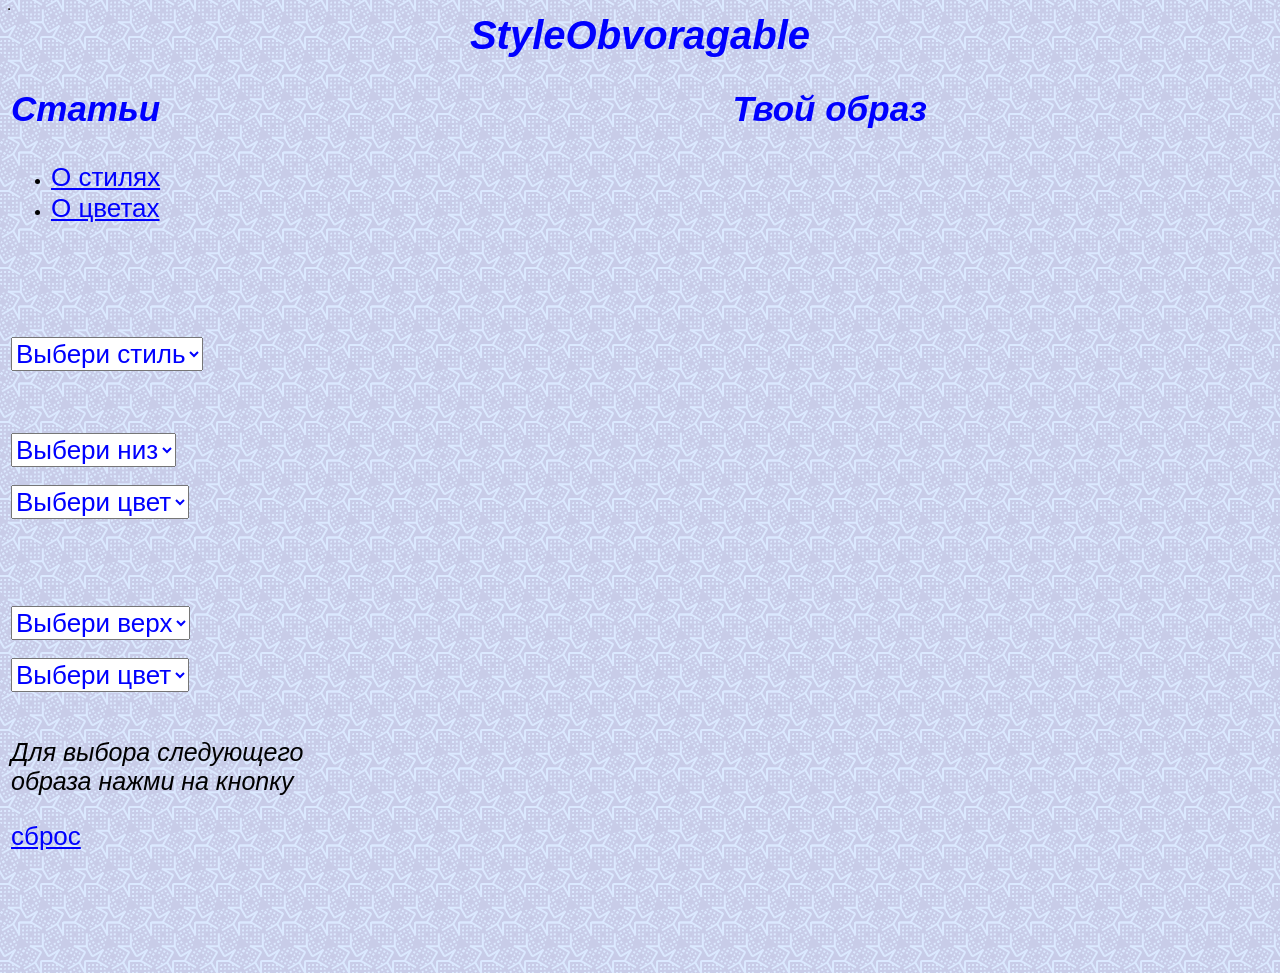
<file: index.html>
<html>
<head>
<title>Мой сайт</title>
<link rel="stylesheet" href="index.css">

</head>
<body>
<table border="1">
<center><table width="100%" height="100%" border="0">

<tr height="50">
<td colspan="3">
<center>
<h1> StyleObvoragable </h1> </center>
</td>
</tr>
                                                            
<tr style="vertical-align:top">
<td width="30%"><h2>Статьи</h2>
<td align='center' >
<h2>
Твой образ
</h2>
</td>
</tr>

<tr> <td valign="top">
<ul>
<li><a href="o_style.html">О стилях</a></li>
<li><a href="https://habr.com/ru/companies/ruvds/articles/553582/?ysclid=mktqqh2ybd770117272">О цветах</a></li>
</ul>
</td>
<td  rowspan="5"  valign="top"><center><img id="preview" height="800px" align="top"  ></td>
</tr>


<tr> <td>
<select id="preview1">
<option selected disabled>Выбери стиль</option>
<option value="d_">Деловой</option>
<option value="v_">Вечерний</option>
</select>
</td>



</tr>

<tr>
<td>
<select id="preview2">
<option selected disabled>Выбери низ</option>
<option value="br_">Брюки</option>
<option value="u_">Юбка</option>
</select>
<br><br>
<select id="preview3">
<option selected disabled>Выбери цвет</option>
<option value="t_">Темный</option>
<option value="s_">Светлый</option>
</select>
</td>
</tr>

<tr>
<td>
<select id="preview4">
<option selected disabled>Выбери верх</option>
<option value="bl_">Блузка</option>
<option value="dg_">Джемпер</option>
</select>
<br><br>
<select id="preview5" onchange="document.getElementById('preview').src ='fr_2/'+
       document.getElementById('preview1').value +
       document.getElementById('preview2').value +
       document.getElementById('preview3').value +
       document.getElementById('preview4').value +
       document.getElementById('preview5').value + '.jpeg'">
<option selected disabled>Выбери цвет</option>
<option value="t">Темный</option>
<option value="s">Светлый</option>
</select>
</td>
</tr>


<tr>
<td valign="top">
<p>
Для выбора следующего образа нажми на кнопку
</p>
<a href="index.html"> сброс </a>

</tr>

</body>
</file>
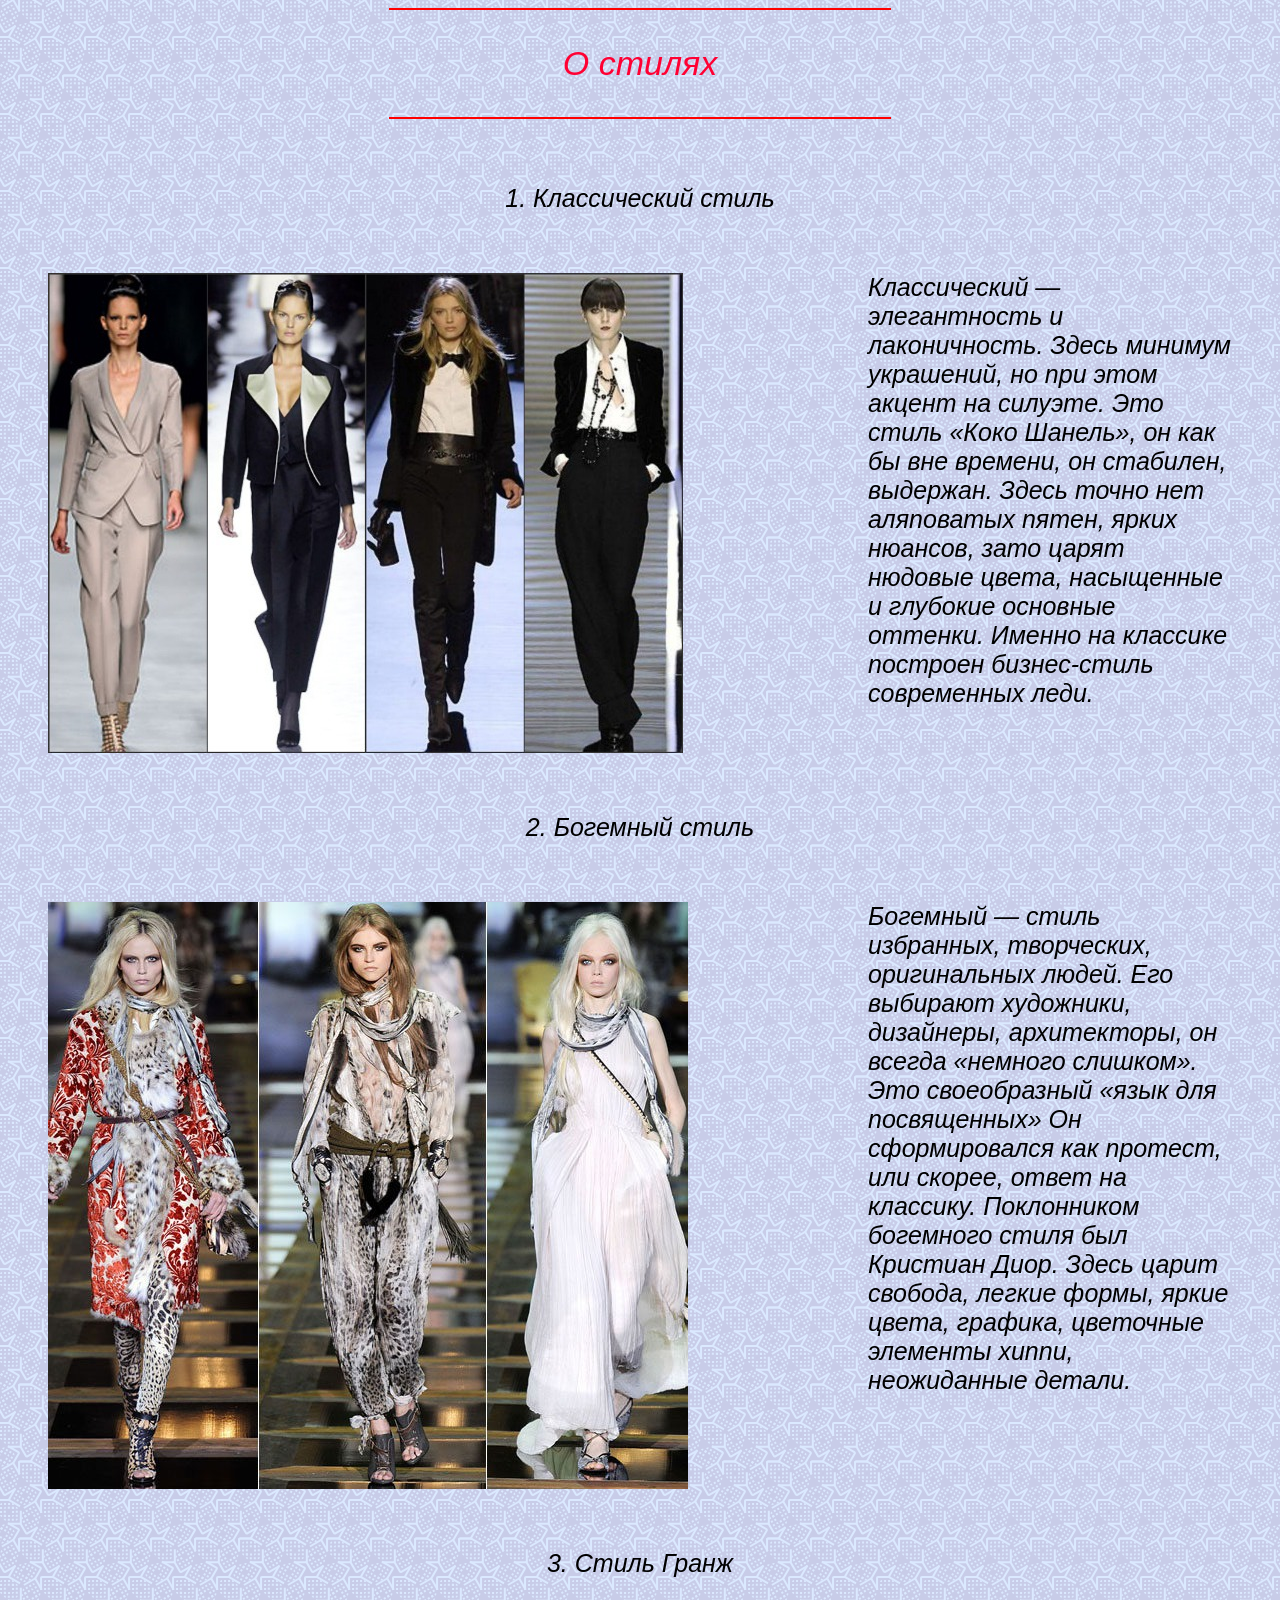
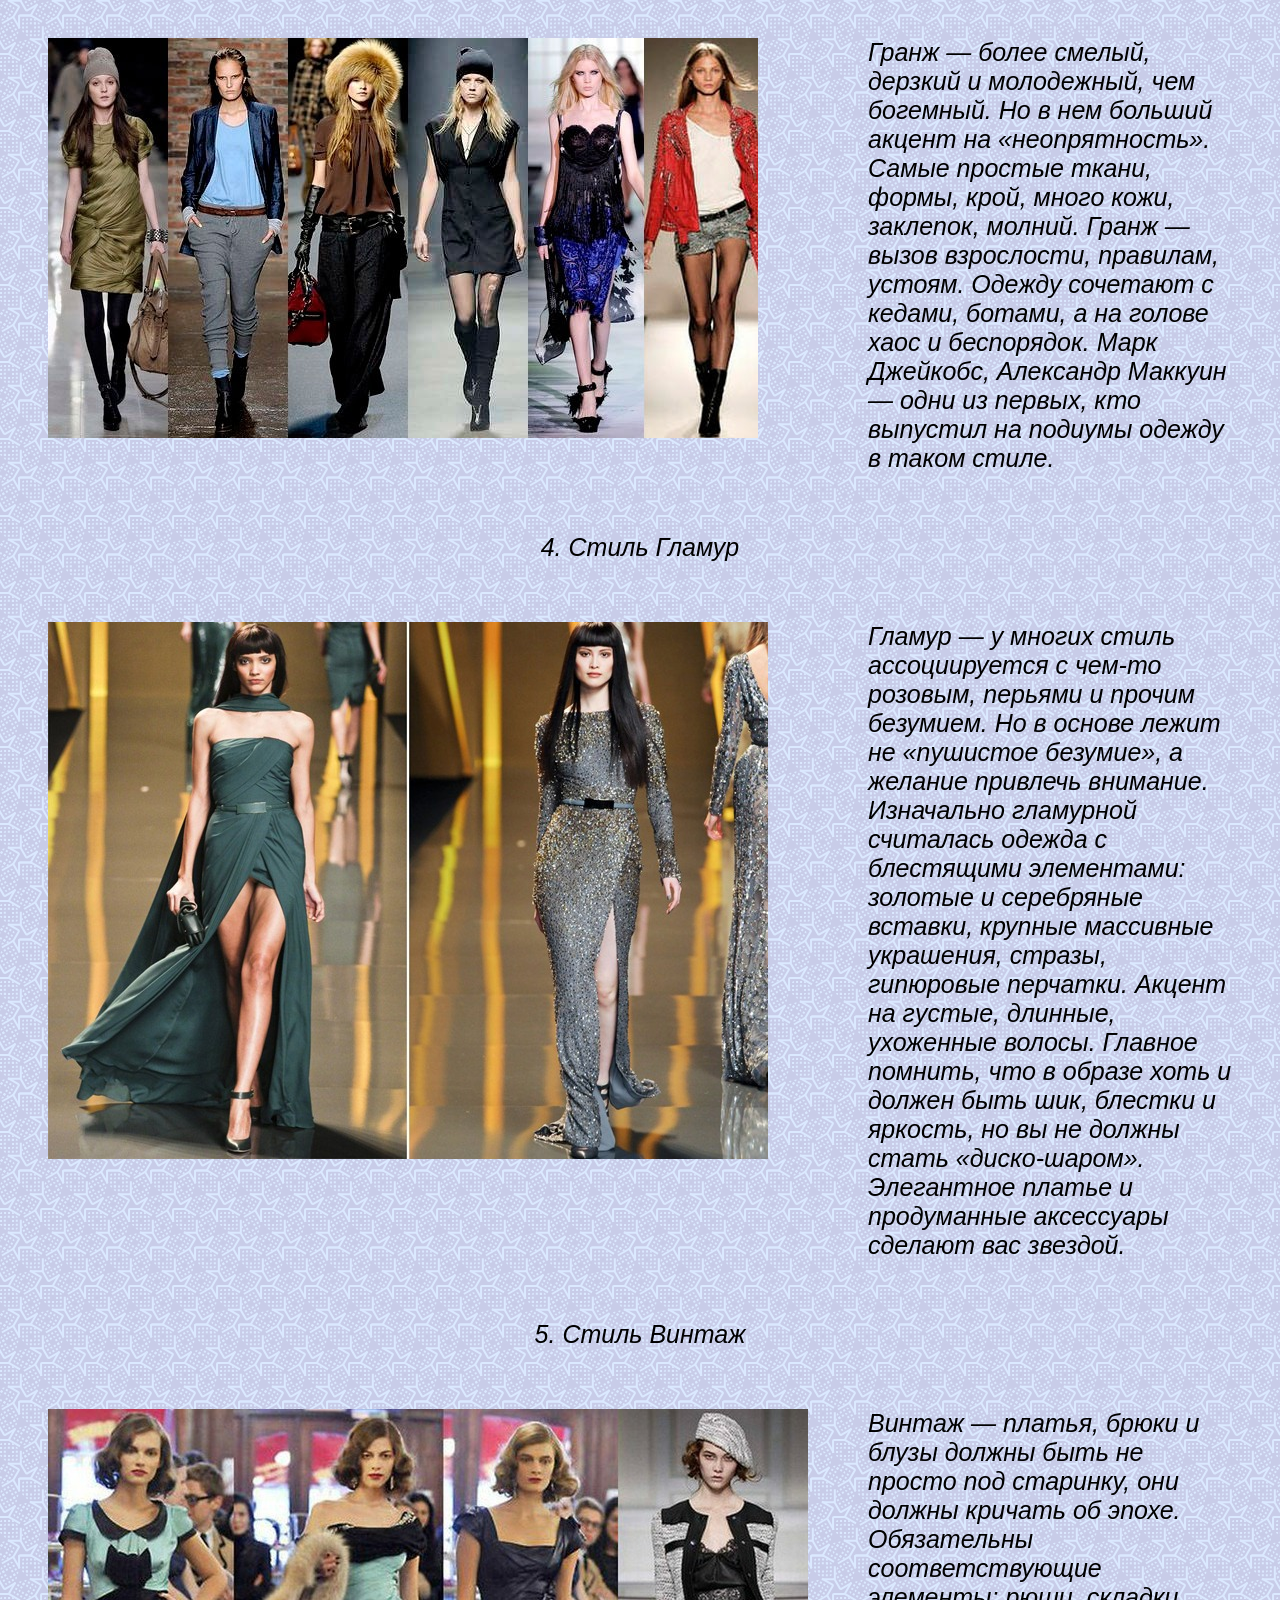
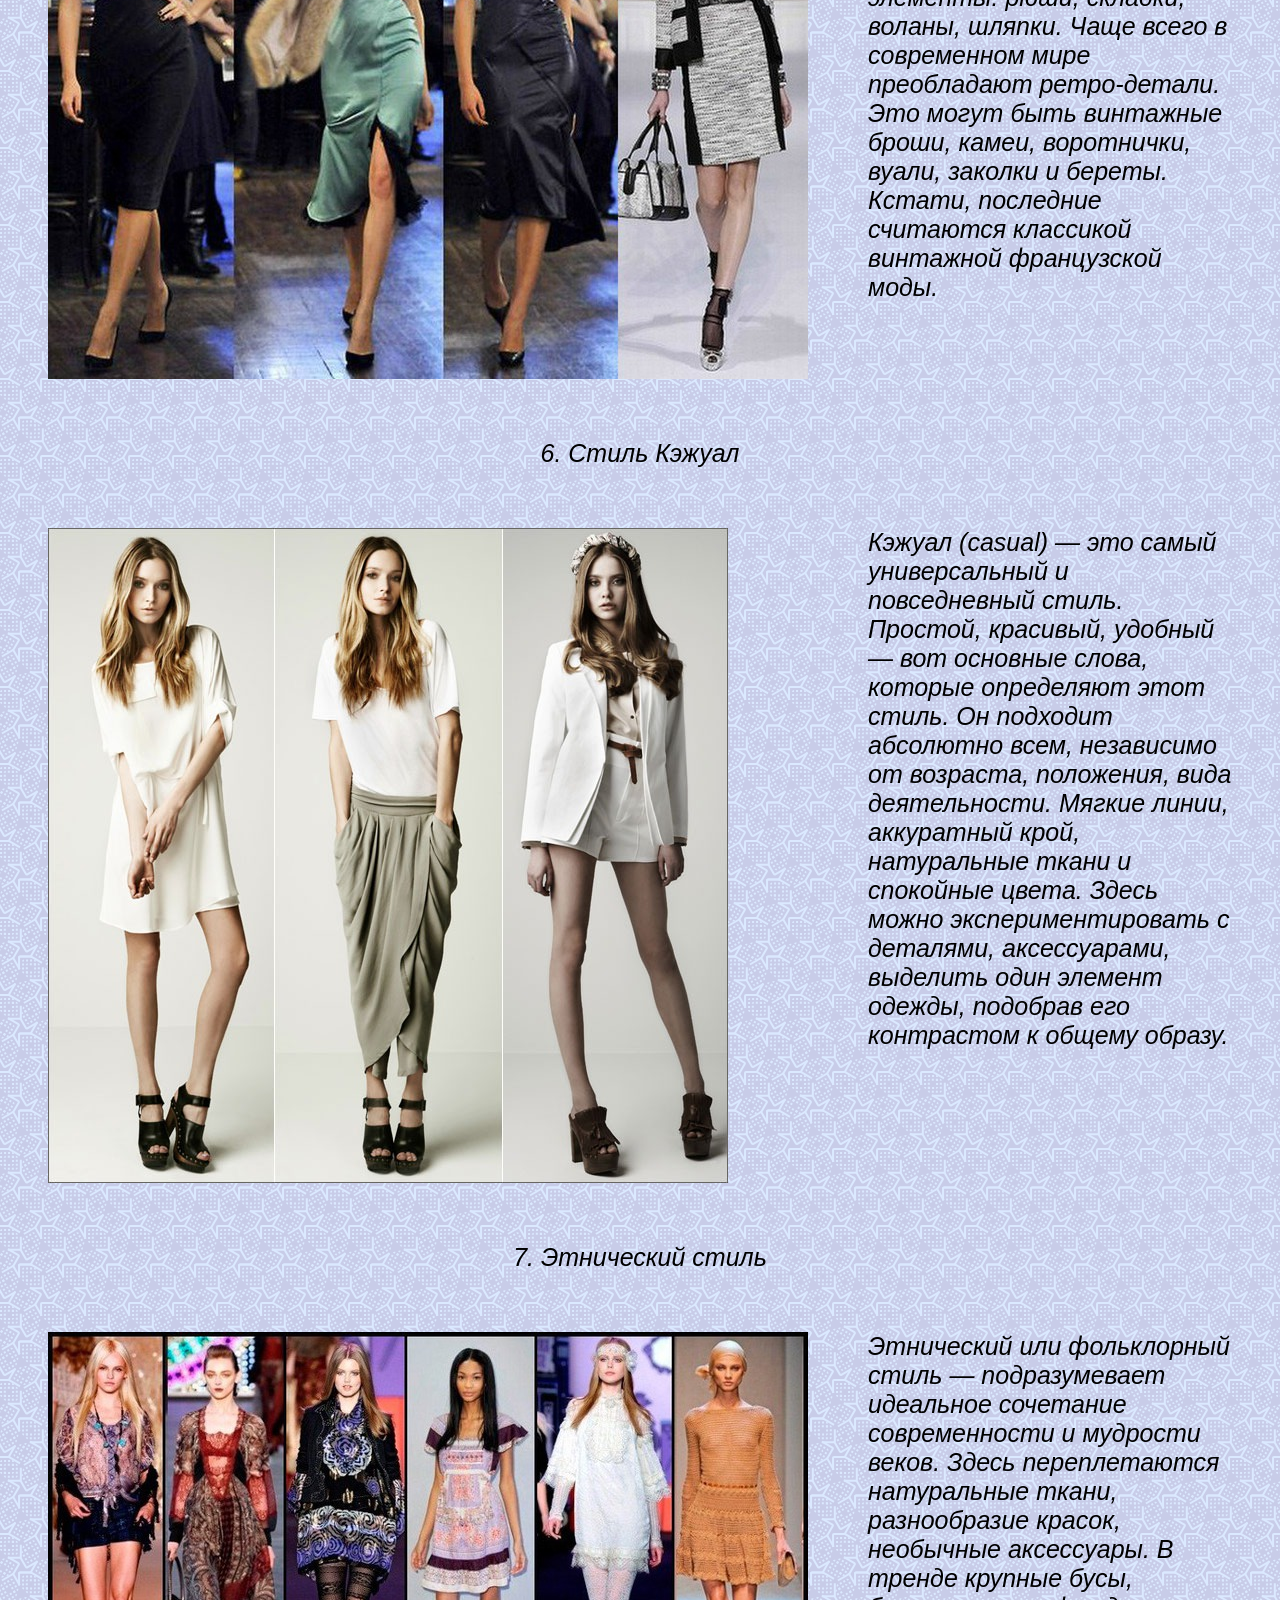
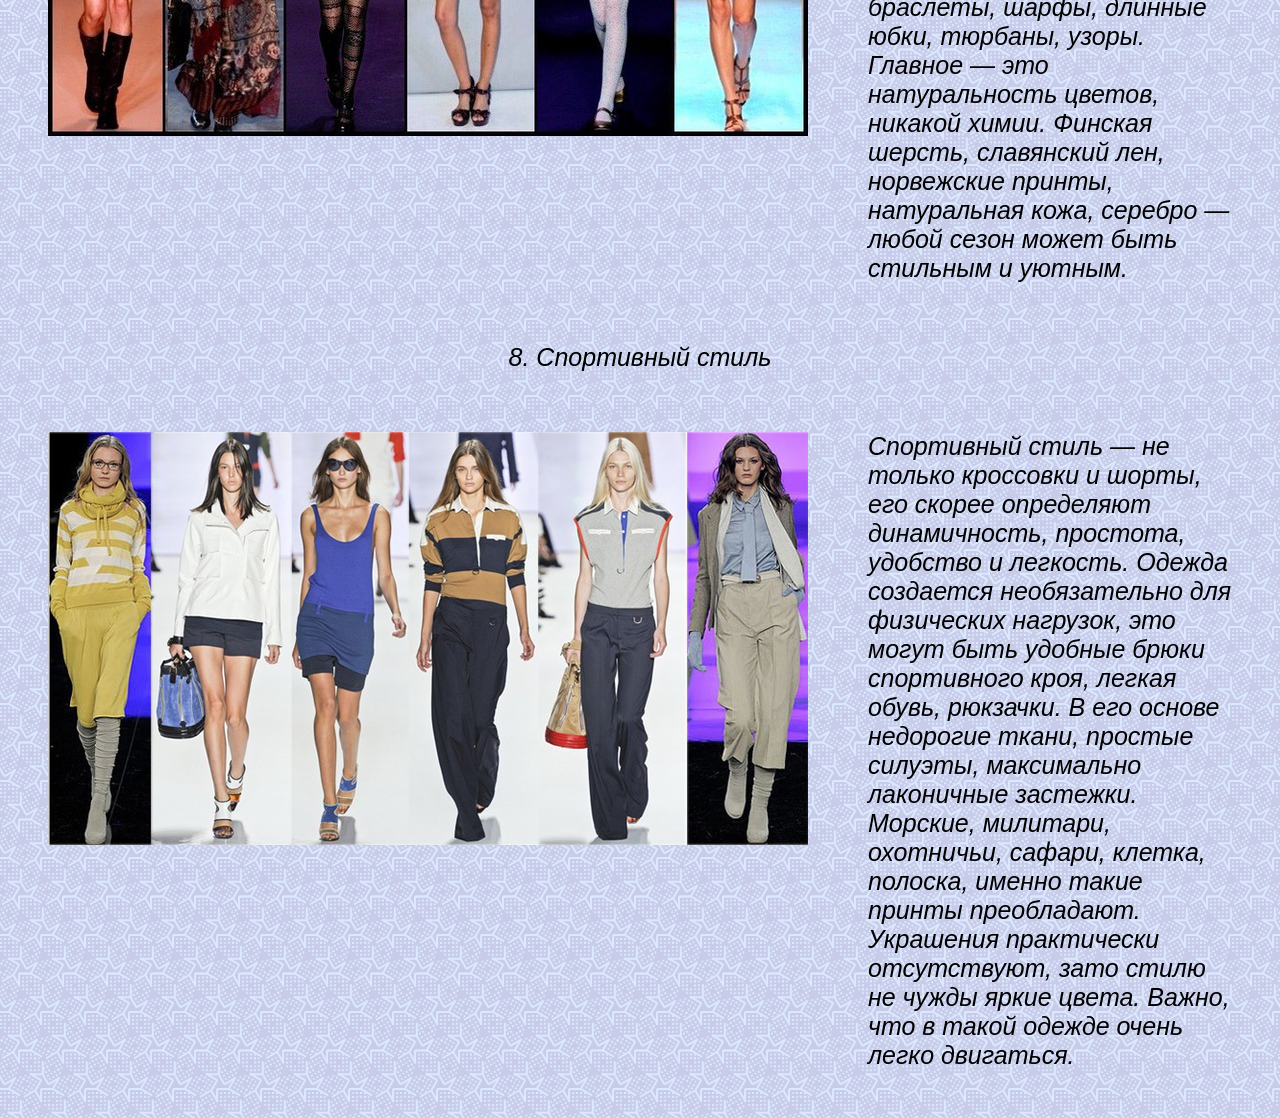
<file: o_style.html>
<html>
<head>
<title>Стиль</title>
<link rel="stylesheet" href="index.css">
</head>
<body>
<hr align="center" width="500" size="2" color="#ff0000">
<p align="center" style="font-size:34px"> <font color="ff0033"> О стилях</p>
<hr align="center" width="500" size="2" color="#ff0000">

<table cellspacing = "20" cellpadding = "20" border="0">

<tr align="center" valign="top">
<td colspan="2" align="center"><p>1. Классический стиль</p></td>
</tr>

<tr valign="top">
<td valign="top"><img src="fr_1/1.jpeg" alt="Классический стиль"
	title="Основные характеристики стиля — четкие линии, лаконичный дизайн, сдержанный декор или его отсутствие.  "  />
</td>
<td>
<p>
Классический — элегантность и лаконичность. Здесь минимум украшений, но при этом акцент на силуэте. Это стиль «Коко Шанель», он как бы вне времени, он стабилен, выдержан. Здесь точно нет аляповатых пятен, ярких нюансов, зато царят нюдовые цвета, насыщенные и глубокие основные оттенки. Именно на классике построен бизнес-стиль современных леди.</td>
</p>
</td>
</tr>

<tr align="center" valign="top">
<td colspan="2" align="center"><p>2. Богемный стиль</p></td>
</tr>

<tr valign="top">
<td valign="top"><img src="fr_1/2.jpeg" alt="Богемный стиль"
	title="Cтиль избранных, творческих, оригинальных людей.  "  />
</td>
<td>
<p>
Богемный — стиль избранных, творческих, оригинальных людей. Его выбирают художники, дизайнеры, архитекторы, он всегда «немного слишком». Это своеобразный «язык для посвященных» Он сформировался как протест, или скорее, ответ на классику. Поклонником богемного стиля был Кристиан Диор. Здесь царит свобода, легкие формы, яркие цвета, графика, цветочные элементы хиппи, неожиданные детали.</td>
</p>
</td>
</tr>


<tr align="center" valign="top">
<td colspan="2" align="center"><p>3. Стиль Гранж</p></td>
</tr>

<tr valign="top">
<td valign="top"><img src="fr_1/3.jpeg" alt="Стиль Гранж"
	title="Гранж — вызов взрослости, правилам, устоям.  "  />
</td>
<td>
<p>
Гранж — более смелый, дерзкий и молодежный, чем богемный. Но в нем больший акцент на «неопрятность». Самые простые ткани, формы, крой, много кожи, заклепок, молний. Гранж — вызов взрослости, правилам, устоям. Одежду сочетают с кедами, ботами, а на голове хаос и беспорядок. Марк Джейкобс, Александр Маккуин — одни из первых, кто выпустил на подиумы одежду в таком стиле.
</td>
</p>
</td>
</tr>


<tr align="center" valign="top">
<td colspan="2" align="center"><p>4. Стиль Гламур</p></td>
</tr>

<tr valign="top">
<td  valign="top"><img src="fr_1/4.jpeg" alt="Стиль Гламур"
	title="В образе хоть и должен быть шик, блестки и яркость, но вы не должны стать «диско-шаром».  "  />
</td>
<td>
<p>
Гламур — у многих стиль ассоциируется с чем-то розовым, перьями и прочим безумием. Но в основе лежит не «пушистое безумие», а желание привлечь внимание. Изначально гламурной считалась одежда с блестящими элементами: золотые и серебряные вставки, крупные массивные украшения, стразы, гипюровые перчатки. Акцент на густые, длинные, ухоженные волосы. Главное помнить, что в образе хоть и должен быть шик, блестки и яркость, но вы не должны стать «диско-шаром».
Элегантное платье и продуманные аксессуары сделают вас звездой.</td>
</p>
</td>
</tr>


<tr align="center" valign="top">
<td colspan="2" align="center"><p>5. Стиль Винтаж</p></td>
</tr>

<tr valign="top">
<td  valign="top"><img src="fr_1/5.jpeg" alt="Стиль Винтаж"
	title="Платья, брюки и блузы должны быть не просто под старинку, они должны кричать об эпохе.  "  />
</td>
<td>
<p>
Винтаж — платья, брюки и блузы должны быть не просто под старинку, они должны кричать об эпохе. Обязательны соответствующие элементы: рюши, складки, воланы, шляпки. Чаще всего в современном мире преобладают ретро-детали. Это могут быть винтажные броши, камеи, воротнички, вуали, заколки и береты. Кстати, последние считаются классикой винтажной французской моды.</td>
</p>
</td>
</tr>


<tr align="center" valign="top">
<td colspan="2" align="center"><p>6. Стиль Кэжуал</p></td>
</tr>

<tr valign="top">
<td  valign="top"><img src="fr_1/6.jpeg" alt="Стиль Кэжуал"
	title="Это самый универсальный и повседневный стиль.  "  />
</td>
<td>
<p>
Кэжуал (casual) — это самый универсальный и повседневный стиль. Простой, красивый, удобный — вот основные слова, которые определяют этот стиль. Он подходит абсолютно всем, независимо от возраста, положения, вида деятельности. Мягкие линии, аккуратный крой, натуральные ткани и спокойные цвета. Здесь можно экспериментировать с деталями, аксессуарами, выделить один элемент одежды, подобрав его контрастом к общему образу.</td>
</p>
</td>
</tr>


<tr align="center" valign="top">
<td colspan="2" align="center"><p>7. Этнический стиль</p></td>
</tr>

<tr valign="top">
<td  valign="top"><img src="fr_1/7.jpeg" alt="Этнический стиль"
	title="Подразумевает идеальное сочетание современности и мудрости веков.  "  />
</td>
<td>
<p>
Этнический или фольклорный стиль — подразумевает идеальное сочетание современности и мудрости веков. Здесь переплетаются натуральные ткани, разнообразие красок, необычные аксессуары. В тренде крупные бусы, браслеты, шарфы, длинные юбки, тюрбаны, узоры. Главное — это натуральность цветов, никакой химии. Финская шерсть, славянский лен, норвежские принты, натуральная кожа, серебро — любой сезон может быть стильным и уютным.</td>
</p>
</td>
</tr>



<tr align="center" valign="top">
<td colspan="2" align="center"><p>8. Спортивный стиль</p></td>
</tr>

<tr valign="top">
<td  valign="top"><img src="fr_1/8.jpeg" alt="Спортивный стиль"
	title="Одежда создается необязательно для физических нагрузок, это могут быть удобные брюки спортивного кроя, легкая обувь, рюкзачки."/>
</td>
<td>
<p>
Спортивный стиль — не только кроссовки и шорты, его скорее определяют динамичность, простота, удобство и легкость. Одежда создается необязательно для физических нагрузок, это могут быть удобные брюки спортивного кроя, легкая обувь, рюкзачки. В его основе недорогие ткани, простые силуэты, максимально лаконичные застежки. Морские, милитари, охотничьи, сафари, клетка, полоска, именно такие принты преобладают. Украшения практически отсутствуют, зато стилю не чужды яркие цвета. Важно, что в такой одежде очень легко двигаться.</td>
</p>
</td>
</tr>

</table>



</body>
</html>
</file>
<file: index.css>
body {
  color: black;
  
  background-image: url("fon.png");
}

h1 {
 font-family: Arial,sans-serif;
 font-size: 40px;
 font-style: italic;
 color: blue;
 
}

h2 {
 font-family: Arial,sans-serif;
 font-size: 35px;
 font-style: italic;
 color: blue;
 
}

p {
 font-family: Arial,sans-serif;
 font-size: 25px;
 font-style: italic;
 
}

select{
  font-size:26px;
  font-family: 'Roboto', Arial, sans-serif;
  color: blue;
}

a{
  font-size:26px;
  font-family: 'Roboto', Arial, sans-serif;
  color: blue;
}
</file>
